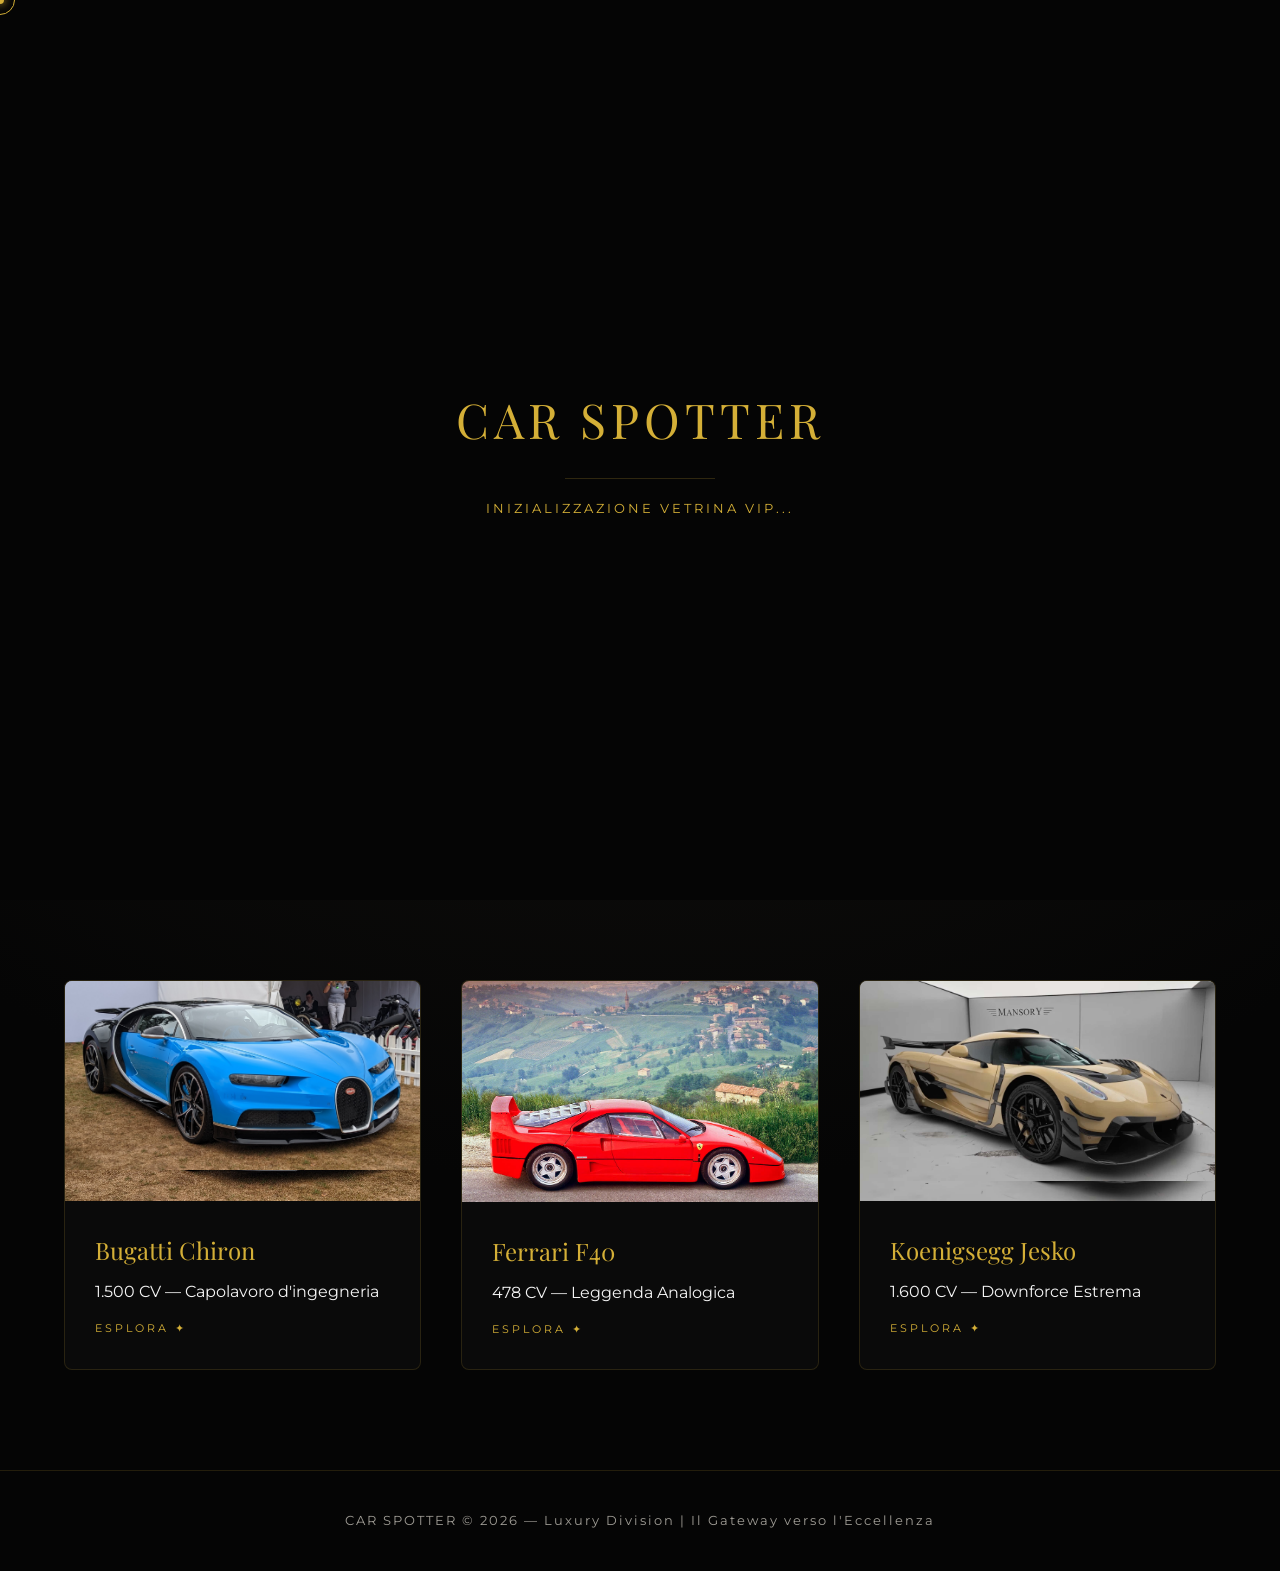
<file: index.html>
<!DOCTYPE html>
<html lang="it">
<head>
    <meta charset="UTF-8">
    <meta name="viewport" content="width=device-width, initial-scale=1.0">
    <title>Car Spotter | Hypercar Luxury Marketplace Italia</title>
    <link href="https://fonts.googleapis.com/css2?family=Montserrat:wght@300;400;600&family=Playfair+Display:ital,wght@0,400;0,700;1,400&display=swap" rel="stylesheet">
    <link rel="stylesheet" href="style.css">
</head>
<body>
    <div class="custom-cursor"></div>
    <div class="cursor-trail"></div>

    <div id="loader">
        <h1 class="loader-title">CAR SPOTTER</h1>
        <div class="line-loader"></div>
        <p class="gold-tag">Inizializzazione Vetrina VIP...</p>
    </div>

    <header class="nav">
        <div class="logoBox">
            <img src="logo.jpg" alt="Car Spotter" class="luxury-logo-svg" style="width: 45px; height: 45px; border-radius: 50%;">
            <h1 class="logo-text">CAR SPOTTER</h1>
        </div>
        <nav class="nav-links">
            <a href="index.html" class="active">Showroom</a>
            <a href="inventory.html">Catalogo</a>
            <a href="configuratore.html">Configuratore</a>
            <a href="assistenza.html">Concierge</a>
        </nav>
        <div class="menu-toggle" id="mobile-menu"><span></span><span></span><span></span></div>
    </header>

    <section class="hero">
        <div class="overlay"></div>
        <div class="heroText reveal">
            <span class="gold-tag">L'Eccellenza in Movimento</span>
            <h1>LUSSO SENZA COMPROMESSI</h1>
            <p>Esplora il Marketplace di Hypercar Più Esclusivo d'Italia</p>
        </div>
    </section>

    <!-- GRIGLIA CON IMMAGINI REALI -->
    <section class="grid reveal top-space" style="padding-top: 80px;">
        
        <!-- BUGATTI -->
        <div class="card" onclick="showDetails('bugatti')">
            <div class="car-image-container">
                <div class="car-image" style="background-image: url('bugattiesterni.jpg');">
                    <img src="bugattiesterni.jpg" alt="Bugatti Chiron" onerror="this.onerror=null;this.src='https://via.placeholder.com/1200x800?text=Immagine+non+disponibile';">
                </div>
            </div>
            <div class="cardContent">
                <h3>Bugatti Chiron</h3>
                <p>1.500 CV — Capolavoro d'ingegneria</p>
                <span class="gold-tag" style="font-size: 0.7rem; margin-top: 15px; display: block;">Esplora ✦</span>
            </div>
        </div>

        <!-- FERRARI -->
        <div class="card" onclick="showDetails('ferrari')">
            <div class="car-image-container">
                <div class="car-image" style="background-image: url('f40esterno.jpg');">
                    <img src="f40esterno.jpg" alt="Ferrari F40" onerror="this.onerror=null;this.src='https://via.placeholder.com/1200x800?text=Immagine+non+disponibile';">
                </div>
            </div>
            <div class="cardContent">
                <h3>Ferrari F40</h3>
                <p>478 CV — Leggenda Analogica</p>
                <span class="gold-tag" style="font-size: 0.7rem; margin-top: 15px; display: block;">Esplora ✦</span>
            </div>
        </div>

        <!-- KOENIGSEGG -->
        <div class="card" onclick="showDetails('koenigsegg')">
            <div class="car-image-container">
                <div class="car-image" style="background-image: url('jeskoesterno.jpg');">
                    <img src="jeskoesterno.jpg" alt="Koenigsegg Jesko" onerror="this.onerror=null;this.src='https://via.placeholder.com/1200x800?text=Immagine+non+disponibile';">
                </div>
            </div>
            <div class="cardContent">
                <h3>Koenigsegg Jesko</h3>
                <p>1.600 CV — Downforce Estrema</p>
                <span class="gold-tag" style="font-size: 0.7rem; margin-top: 15px; display: block;">Esplora ✦</span>
            </div>
        </div>

    </section>

    <!-- MODALE -->
    <div id="carModal" class="modal">
        <div class="modalContent glass-panel" style="max-width: 600px; text-align: center;">
            <button class="closeModal" onclick="closeModal()">×</button>
            <div id="carDetailsContent"></div>
        </div>
    </div>

    <footer><p>CAR SPOTTER © 2026 — Luxury Division | Il Gateway verso l'Eccellenza</p></footer>

    <script src="script.js"></script>
</body>
</html>
</file>
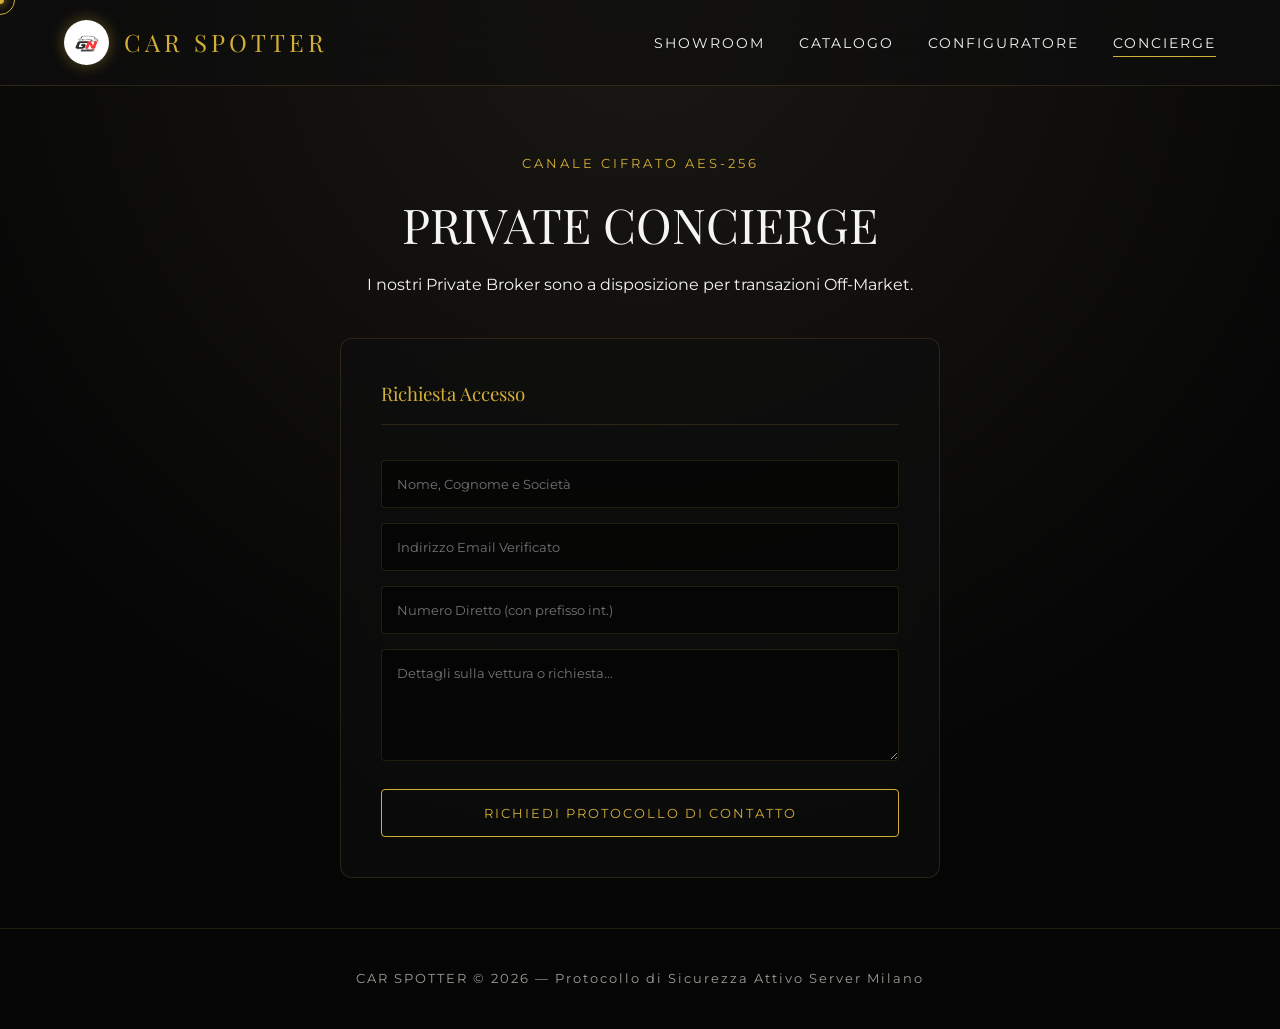
<file: assistenza.html>
<!DOCTYPE html>
<html lang="it">
<head>
    <meta charset="UTF-8">
    <meta name="viewport" content="width=device-width, initial-scale=1.0">
    <title>Car Spotter | VIP Concierge</title>
    <link href="https://fonts.googleapis.com/css2?family=Montserrat:wght@300;400;600&family=Playfair+Display:ital,wght@0,400;0,700;1,400&display=swap" rel="stylesheet">
    <link rel="stylesheet" href="style.css">
</head>
<body>
    <div class="custom-cursor"></div><div class="cursor-trail"></div>

    <header class="nav">
        <div class="logoBox">
            <img src="logo.jpg" alt="Car Spotter" class="luxury-logo-svg" style="width: 45px; height: 45px; border-radius: 50%;">
            <h1 class="logo-text">CAR SPOTTER</h1>
        </div>
        <nav class="nav-links">
            <a href="index.html">Showroom</a>
            <a href="inventory.html">Catalogo</a>
            <a href="configuratore.html">Configuratore</a>
            <a href="assistenza.html" class="active">Concierge</a>
        </nav>
        <div class="menu-toggle" id="mobile-menu"><span></span><span></span><span></span></div>
    </header>

    <section class="top-space reveal">
        <span class="gold-tag">Canale Cifrato AES-256</span>
        <h2 style="font-size: 3rem; margin: 10px 0;">PRIVATE CONCIERGE</h2>
        <p>I nostri Private Broker sono a disposizione per transazioni Off-Market.</p>
    </section>

    <section class="reveal">
        <div class="form-container glass-panel">
            <h3 style="color: var(--gold); border-bottom: 1px solid var(--glass-border); padding-bottom: 15px; margin-bottom: 20px;">Richiesta Accesso</h3>
            <form action="https://formspree.io/f/mlgvpkzy" method="POST">
                <input type="text" name="name" placeholder="Nome, Cognome e Società" required>
                <input type="email" name="email" placeholder="Indirizzo Email Verificato" required>
                <input type="tel" name="phone" placeholder="Numero Diretto (con prefisso int.)" required>
                <textarea name="message" rows="5" placeholder="Dettagli sulla vettura o richiesta..." required></textarea>
                <button type="submit" class="gold-btn">Richiedi Protocollo di Contatto</button>
            </form>
        </div>
    </section>

    <footer><p>CAR SPOTTER © 2026 — Protocollo di Sicurezza Attivo Server Milano</p></footer>

    <script src="script.js"></script>
</body>
</html>
</file>
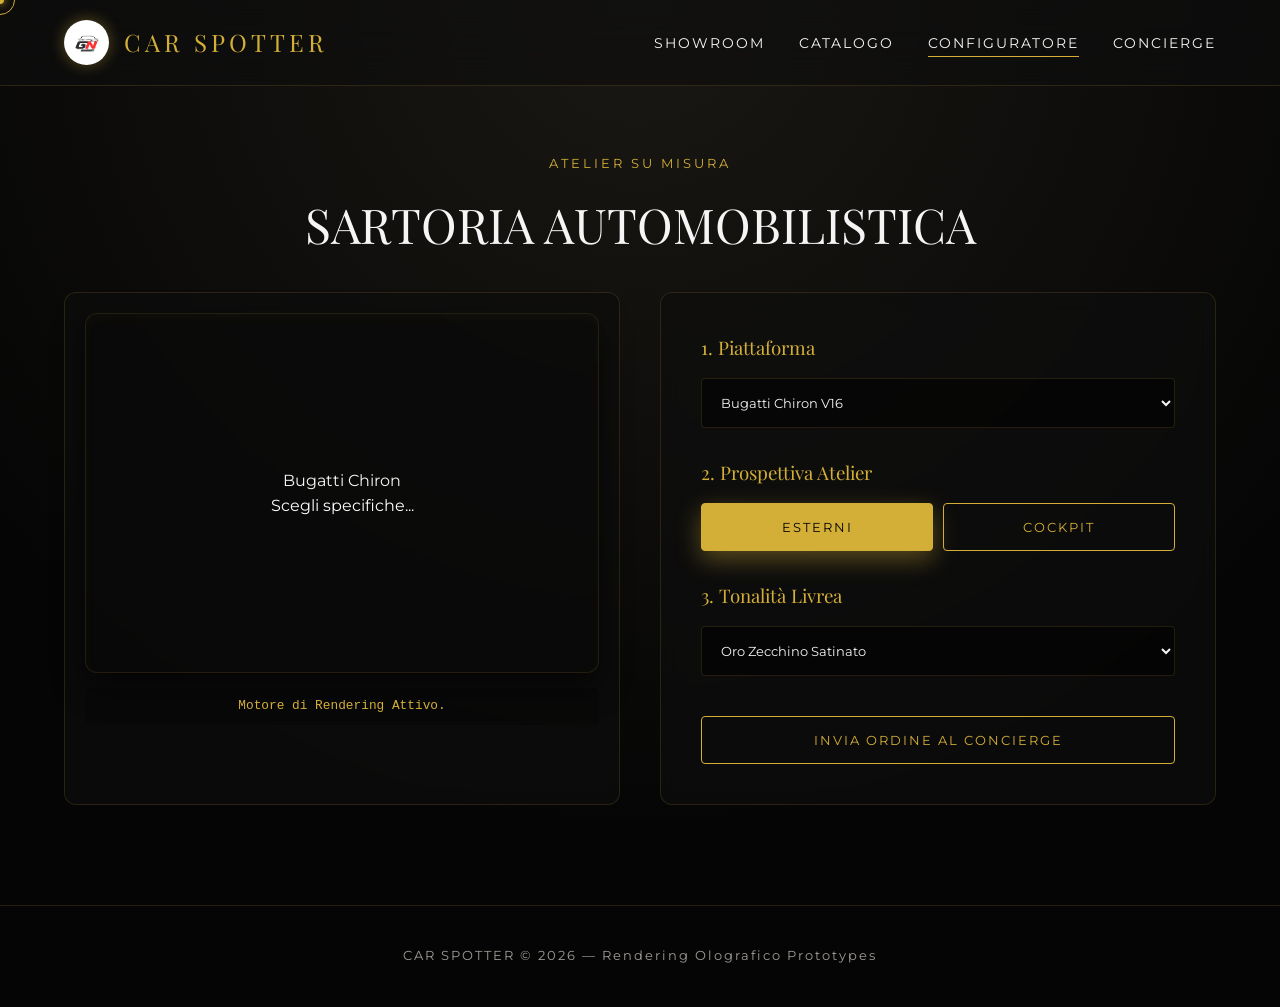
<file: configuratore.html>
<!DOCTYPE html>
<html lang="it">
<head>
    <meta charset="UTF-8">
    <meta name="viewport" content="width=device-width, initial-scale=1.0">
    <title>Car Spotter | Atelier Configurator</title>
    <link href="https://fonts.googleapis.com/css2?family=Montserrat:wght@300;400;600&family=Playfair+Display:ital,wght@0,400;0,700;1,400&display=swap" rel="stylesheet">
    <link rel="stylesheet" href="style.css">
</head>
<body>
    <div class="custom-cursor"></div><div class="cursor-trail"></div>

    <header class="nav">
        <div class="logoBox">
            <img src="logo.jpg" alt="Car Spotter" class="luxury-logo-svg" style="width: 45px; height: 45px; border-radius: 50%;">
            <h1 class="logo-text">CAR SPOTTER</h1>
        </div>
        <nav class="nav-links">
            <a href="index.html">Showroom</a>
            <a href="inventory.html">Catalogo</a>
            <a href="configuratore.html" class="active">Configuratore</a>
            <a href="assistenza.html">Concierge</a>
        </nav>
        <div class="menu-toggle" id="mobile-menu"><span></span><span></span><span></span></div>
    </header>

    <section class="top-space reveal">
        <span class="gold-tag">Atelier Su Misura</span>
        <h2 style="font-size: 3rem; margin: 10px 0;">SARTORIA AUTOMOBILISTICA</h2>
    </section>

    <div class="grid reveal" style="padding-top: 20px;">
        <div class="glass-panel" style="padding: 20px; text-align: center;">
            <div id="visualCarFrame">
                Bugatti Chiron<br><span style="font-size: 1rem; color: #fff;">Scegli specifiche...</span>
            </div>
            <div id="specLog" style="margin-top: 15px; font-size: 0.8rem; color: var(--gold); font-family: monospace;">
                Motore di Rendering Attivo.
            </div>
        </div>

        <div class="glass-panel" style="padding: 40px;">
            <h3 style="color: var(--gold);">1. Piattaforma</h3>
            <select id="model" onchange="updateConfigurator()">
                <option value="bugatti">Bugatti Chiron V16</option>
                <option value="f40">Ferrari F40 Restomod</option>
                <option value="jesko">Koenigsegg Jesko Absolut</option>
            </select>

            <h3 style="color: var(--gold); margin-top: 30px;">2. Prospettiva Atelier</h3>
            <div style="display: flex; gap: 10px; margin-top: 15px;">
                <button id="btn-esterno" class="gold-btn active" onclick="setView('esterno')" style="margin-top: 0;">Esterni</button>
                <button id="btn-interno" class="gold-btn" onclick="setView('interno')" style="margin-top: 0;">Cockpit</button>
            </div>

            <h3 style="color: var(--gold); margin-top: 30px;">3. Tonalità Livrea</h3>
            <select id="color" onchange="updateConfigurator()">
                <option value="oro">Oro Zecchino Satinato</option>
                <option value="carbonio">Carbonio a Vista Liquido</option>
                <option value="nero">Nero Ossidiana</option>
            </select>
            
            <button class="gold-btn magnetic-btn" onclick="salvaConfigurazione()" style="margin-top: 40px;">Invia Ordine al Concierge</button>
        </div>
    </div>

    <footer><p>CAR SPOTTER © 2026 — Rendering Olografico Prototypes</p></footer>

    <script src="script.js"></script>
</body>
</html>
</file>
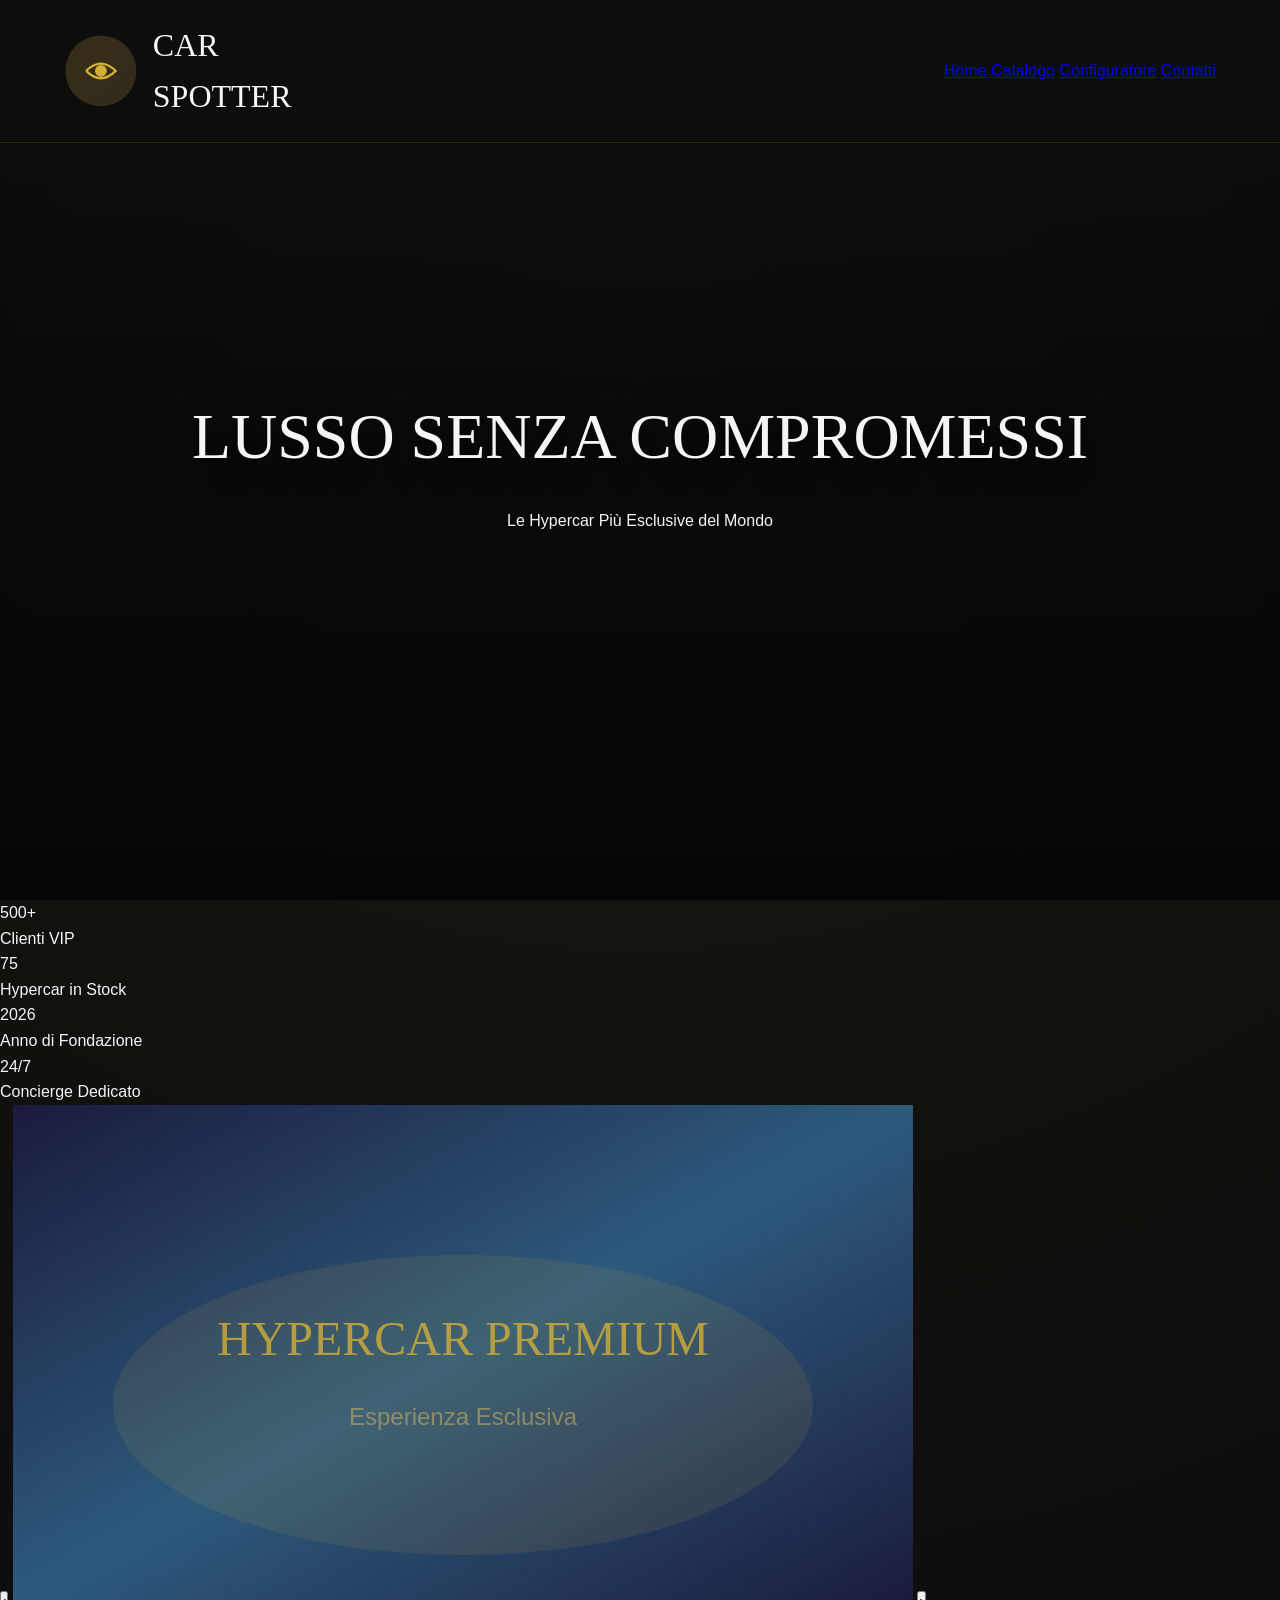
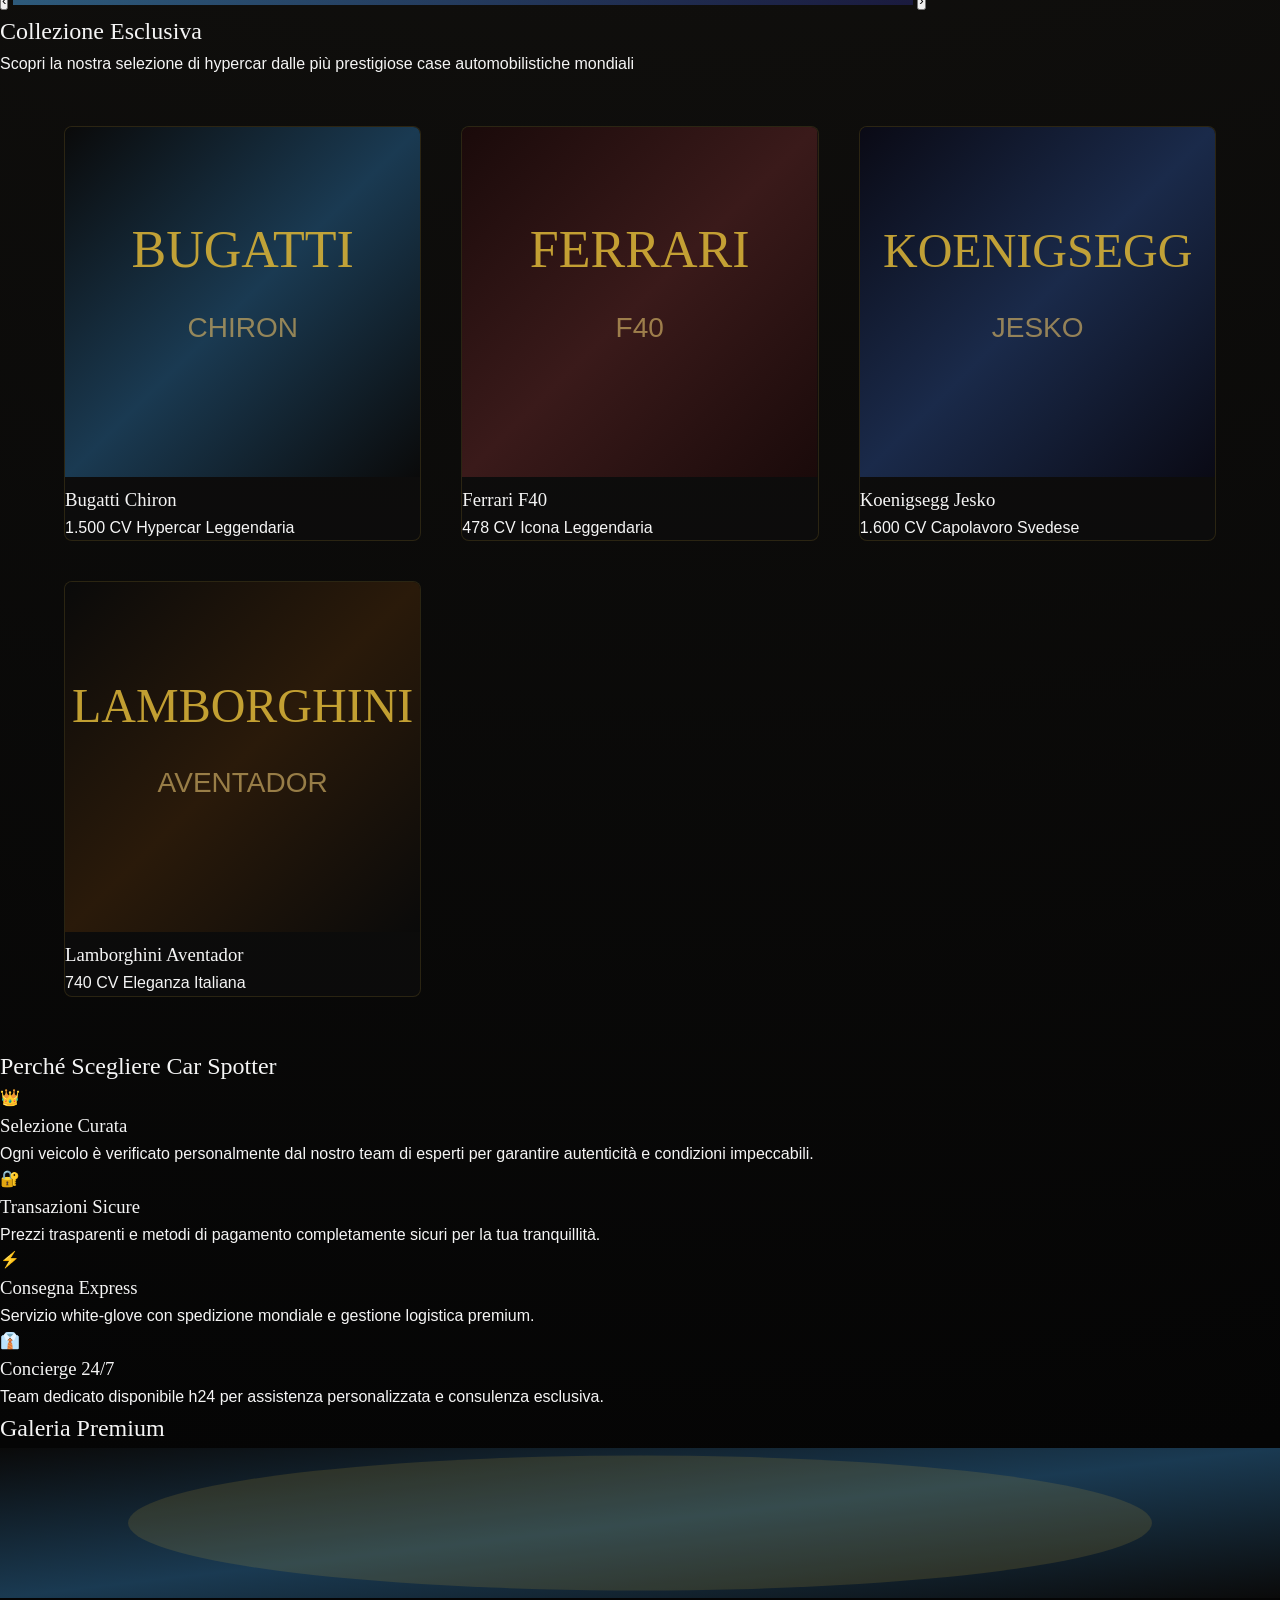
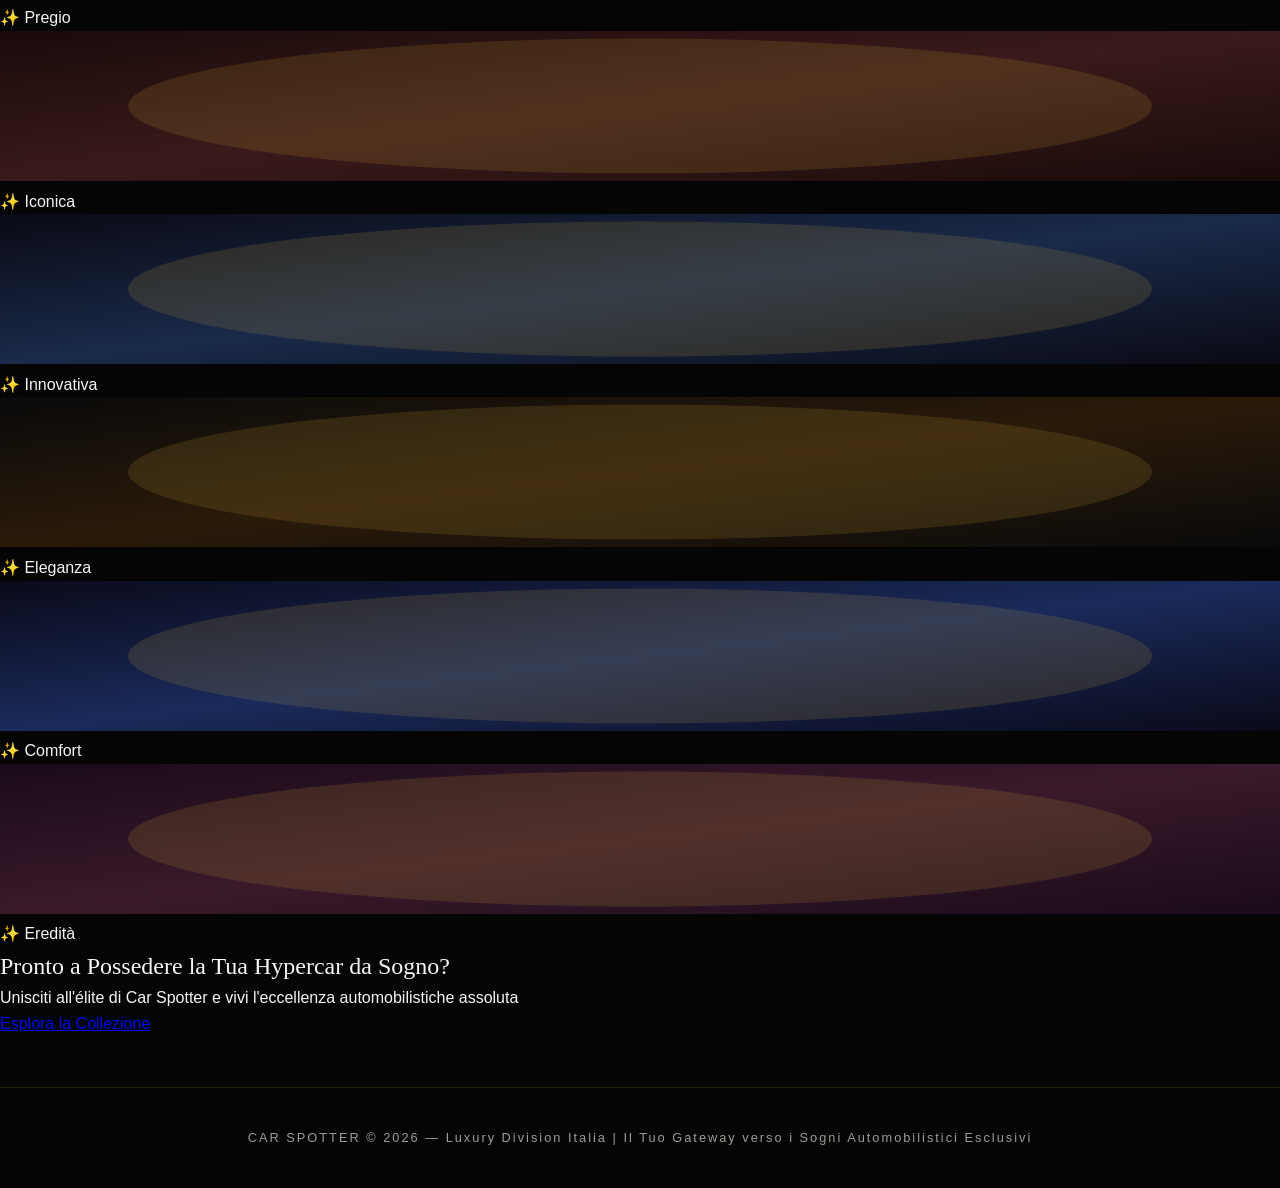
<file: index-vip.html>
<!DOCTYPE html>
<html lang="it">
<head>
  <meta charset="UTF-8">
  <meta name="viewport" content="width=device-width, initial-scale=1.0">
  <title>Car Spotter | Hypercar Luxury Marketplace Italia</title>
  <link rel="stylesheet" href="style.css">
</head>

<body>

<header class="nav">
  <div class="logoBox">
    <svg class="logo" viewBox="0 0 100 100" xmlns="http://www.w3.org/2000/svg">
      <defs>
        <linearGradient id="logoGradient" x1="0%" y1="0%" x2="100%" y2="100%">
          <stop offset="0%" style="stop-color:#d4af37;stop-opacity:1" />
          <stop offset="100%" style="stop-color:#c9a961;stop-opacity:1" />
        </linearGradient>
      </defs>
      <circle cx="50" cy="50" r="48" fill="url(#logoGradient)" opacity="0.2"/>
      <path d="M 30 50 Q 50 30 70 50 Q 50 70 30 50" stroke="#d4af37" stroke-width="3" fill="none"/>
      <circle cx="50" cy="50" r="8" fill="#d4af37"/>
    </svg>
    <h1>CAR SPOTTER</h1>
  </div>
  <nav>
    <a href="index.html">Home</a>
    <a href="inventory.html">Catalogo</a>
    <a href="configuratore.html">Configuratore</a>
    <a href="assistenza.html">Contatti</a>
  </nav>
</header>

<section class="hero">
  <div class="overlay"></div>
  <div class="heroText">
    <h1>LUSSO SENZA COMPROMESSI</h1>
    <p>Le Hypercar Più Esclusive del Mondo</p>
  </div>
</section>

<section class="statsSection">
  <div class="statBox">
    <div class="statNumber">500+</div>
    <div class="statLabel">Clienti VIP</div>
  </div>
  <div class="statBox">
    <div class="statNumber">75</div>
    <div class="statLabel">Hypercar in Stock</div>
  </div>
  <div class="statBox">
    <div class="statNumber">2026</div>
    <div class="statLabel">Anno di Fondazione</div>
  </div>
  <div class="statBox">
    <div class="statNumber">24/7</div>
    <div class="statLabel">Concierge Dedicato</div>
  </div>
</section>

<section class="sliderSection">
  <button onclick="prev()">‹</button>
  <svg class="slider" width="900" height="500" xmlns="http://www.w3.org/2000/svg">
    <defs>
      <linearGradient id="carGradient" x1="0%" y1="0%" x2="100%" y2="100%">
        <stop offset="0%" style="stop-color:#1a1a3e;stop-opacity:1" />
        <stop offset="50%" style="stop-color:#2d5a7b;stop-opacity:1" />
        <stop offset="100%" style="stop-color:#1a1a3e;stop-opacity:1" />
      </linearGradient>
    </defs>
    <rect width="900" height="500" fill="url(#carGradient)"/>
    <ellipse cx="450" cy="300" rx="350" ry="150" fill="#d4af37" opacity="0.1"/>
    <text x="450" y="250" font-family="Playfair Display, serif" font-size="48" fill="#d4af37" text-anchor="middle" opacity="0.8">HYPERCAR PREMIUM</text>
    <text x="450" y="320" font-family="Poppins, sans-serif" font-size="24" fill="#c9a961" text-anchor="middle" opacity="0.6">Esperienza Esclusiva</text>
  </svg>
  <button onclick="next()">›</button>
</section>

<section class="intro">
  <h2>Collezione Esclusiva</h2>
  <p>Scopri la nostra selezione di hypercar dalle più prestigiose case automobilistiche mondiali</p>
</section>

<section class="grid">
  <div class="card" onclick="showDetails('bugatti')">
    <svg width="100%" height="350" xmlns="http://www.w3.org/2000/svg">
      <defs>
        <linearGradient id="bugatti" x1="0%" y1="0%" x2="100%" y2="100%">
          <stop offset="0%" style="stop-color:#0a0a0a;stop-opacity:1" />
          <stop offset="50%" style="stop-color:#1a3a52;stop-opacity:1" />
          <stop offset="100%" style="stop-color:#0a0a0a;stop-opacity:1" />
        </linearGradient>
      </defs>
      <rect width="100%" height="100%" fill="url(#bugatti)"/>
      <text x="50%" y="40%" font-family="Playfair Display, serif" font-size="52" fill="#d4af37" text-anchor="middle" opacity="0.9">BUGATTI</text>
      <text x="50%" y="60%" font-family="Poppins, sans-serif" font-size="28" fill="#c9a961" text-anchor="middle" opacity="0.7">CHIRON</text>
    </svg>
    <h3>Bugatti Chiron</h3>
    <p>1.500 CV Hypercar Leggendaria</p>
  </div>

  <div class="card" onclick="showDetails('ferrari')">
    <svg width="100%" height="350" xmlns="http://www.w3.org/2000/svg">
      <defs>
        <linearGradient id="ferrari" x1="0%" y1="0%" x2="100%" y2="100%">
          <stop offset="0%" style="stop-color:#1a0a0a;stop-opacity:1" />
          <stop offset="50%" style="stop-color:#3a1a1a;stop-opacity:1" />
          <stop offset="100%" style="stop-color:#1a0a0a;stop-opacity:1" />
        </linearGradient>
      </defs>
      <rect width="100%" height="100%" fill="url(#ferrari)"/>
      <text x="50%" y="40%" font-family="Playfair Display, serif" font-size="52" fill="#d4af37" text-anchor="middle" opacity="0.9">FERRARI</text>
      <text x="50%" y="60%" font-family="Poppins, sans-serif" font-size="28" fill="#c9a961" text-anchor="middle" opacity="0.7">F40</text>
    </svg>
    <h3>Ferrari F40</h3>
    <p>478 CV Icona Leggendaria</p>
  </div>

  <div class="card" onclick="showDetails('koenigsegg')">
    <svg width="100%" height="350" xmlns="http://www.w3.org/2000/svg">
      <defs>
        <linearGradient id="koenigsegg" x1="0%" y1="0%" x2="100%" y2="100%">
          <stop offset="0%" style="stop-color:#0a0a15;stop-opacity:1" />
          <stop offset="50%" style="stop-color:#1a2a4a;stop-opacity:1" />
          <stop offset="100%" style="stop-color:#0a0a15;stop-opacity:1" />
        </linearGradient>
      </defs>
      <rect width="100%" height="100%" fill="url(#koenigsegg)"/>
      <text x="50%" y="40%" font-family="Playfair Display, serif" font-size="48" fill="#d4af37" text-anchor="middle" opacity="0.9">KOENIGSEGG</text>
      <text x="50%" y="60%" font-family="Poppins, sans-serif" font-size="28" fill="#c9a961" text-anchor="middle" opacity="0.7">JESKO</text>
    </svg>
    <h3>Koenigsegg Jesko</h3>
    <p>1.600 CV Capolavoro Svedese</p>
  </div>

  <div class="card" onclick="showDetails('lamborghini')">
    <svg width="100%" height="350" xmlns="http://www.w3.org/2000/svg">
      <defs>
        <linearGradient id="lamborghini" x1="0%" y1="0%" x2="100%" y2="100%">
          <stop offset="0%" style="stop-color:#0a0a0a;stop-opacity:1" />
          <stop offset="50%" style="stop-color:#2a1a0a;stop-opacity:1" />
          <stop offset="100%" style="stop-color:#0a0a0a;stop-opacity:1" />
        </linearGradient>
      </defs>
      <rect width="100%" height="100%" fill="url(#lamborghini)"/>
      <text x="50%" y="40%" font-family="Playfair Display, serif" font-size="48" fill="#d4af37" text-anchor="middle" opacity="0.9">LAMBORGHINI</text>
      <text x="50%" y="60%" font-family="Poppins, sans-serif" font-size="28" fill="#c9a961" text-anchor="middle" opacity="0.7">AVENTADOR</text>
    </svg>
    <h3>Lamborghini Aventador</h3>
    <p>740 CV Eleganza Italiana</p>
  </div>
</section>

<section class="whySection">
  <h2>Perché Scegliere Car Spotter</h2>
  <div class="whyGrid">
    <div class="whyCard">
      <div class="whyIcon">👑</div>
      <h3>Selezione Curata</h3>
      <p>Ogni veicolo è verificato personalmente dal nostro team di esperti per garantire autenticità e condizioni impeccabili.</p>
    </div>
    <div class="whyCard">
      <div class="whyIcon">🔐</div>
      <h3>Transazioni Sicure</h3>
      <p>Prezzi trasparenti e metodi di pagamento completamente sicuri per la tua tranquillità.</p>
    </div>
    <div class="whyCard">
      <div class="whyIcon">⚡</div>
      <h3>Consegna Express</h3>
      <p>Servizio white-glove con spedizione mondiale e gestione logistica premium.</p>
    </div>
    <div class="whyCard">
      <div class="whyIcon">👔</div>
      <h3>Concierge 24/7</h3>
      <p>Team dedicato disponibile h24 per assistenza personalizzata e consulenza esclusiva.</p>
    </div>
  </div>
</section>

<section class="gallerySection">
  <h2>Galeria Premium</h2>
  <div class="gallery">
    <div class="galleryItem">
      <svg width="100%" height="100%" xmlns="http://www.w3.org/2000/svg" preserveAspectRatio="xMidYMid slice">
        <defs>
          <linearGradient id="g1" x1="0%" y1="0%" x2="100%" y2="100%">
            <stop offset="0%" style="stop-color:#0a0a0a;stop-opacity:1" />
            <stop offset="50%" style="stop-color:#1a3a52;stop-opacity:1" />
            <stop offset="100%" style="stop-color:#0a0a0a;stop-opacity:1" />
          </linearGradient>
        </defs>
        <rect width="100%" height="100%" fill="url(#g1)"/>
        <ellipse cx="50%" cy="50%" rx="40%" ry="45%" fill="#d4af37" opacity="0.15"/>
      </svg>
      <div class="galleryOverlay"><span>✨ Pregio</span></div>
    </div>
    <div class="galleryItem">
      <svg width="100%" height="100%" xmlns="http://www.w3.org/2000/svg" preserveAspectRatio="xMidYMid slice">
        <defs>
          <linearGradient id="g2" x1="0%" y1="0%" x2="100%" y2="100%">
            <stop offset="0%" style="stop-color:#1a0a0a;stop-opacity:1" />
            <stop offset="50%" style="stop-color:#3a1a1a;stop-opacity:1" />
            <stop offset="100%" style="stop-color:#1a0a0a;stop-opacity:1" />
          </linearGradient>
        </defs>
        <rect width="100%" height="100%" fill="url(#g2)"/>
        <ellipse cx="50%" cy="50%" rx="40%" ry="45%" fill="#d4af37" opacity="0.15"/>
      </svg>
      <div class="galleryOverlay"><span>✨ Iconica</span></div>
    </div>
    <div class="galleryItem">
      <svg width="100%" height="100%" xmlns="http://www.w3.org/2000/svg" preserveAspectRatio="xMidYMid slice">
        <defs>
          <linearGradient id="g3" x1="0%" y1="0%" x2="100%" y2="100%">
            <stop offset="0%" style="stop-color:#0a0a15;stop-opacity:1" />
            <stop offset="50%" style="stop-color:#1a2a4a;stop-opacity:1" />
            <stop offset="100%" style="stop-color:#0a0a15;stop-opacity:1" />
          </linearGradient>
        </defs>
        <rect width="100%" height="100%" fill="url(#g3)"/>
        <ellipse cx="50%" cy="50%" rx="40%" ry="45%" fill="#d4af37" opacity="0.15"/>
      </svg>
      <div class="galleryOverlay"><span>✨ Innovativa</span></div>
    </div>
    <div class="galleryItem">
      <svg width="100%" height="100%" xmlns="http://www.w3.org/2000/svg" preserveAspectRatio="xMidYMid slice">
        <defs>
          <linearGradient id="g4" x1="0%" y1="0%" x2="100%" y2="100%">
            <stop offset="0%" style="stop-color:#0a0a0a;stop-opacity:1" />
            <stop offset="50%" style="stop-color:#2a1a0a;stop-opacity:1" />
            <stop offset="100%" style="stop-color:#0a0a0a;stop-opacity:1" />
          </linearGradient>
        </defs>
        <rect width="100%" height="100%" fill="url(#g4)"/>
        <ellipse cx="50%" cy="50%" rx="40%" ry="45%" fill="#d4af37" opacity="0.15"/>
      </svg>
      <div class="galleryOverlay"><span>✨ Eleganza</span></div>
    </div>
    <div class="galleryItem">
      <svg width="100%" height="100%" xmlns="http://www.w3.org/2000/svg" preserveAspectRatio="xMidYMid slice">
        <defs>
          <linearGradient id="g5" x1="0%" y1="0%" x2="100%" y2="100%">
            <stop offset="0%" style="stop-color:#0a0a1a;stop-opacity:1" />
            <stop offset="50%" style="stop-color:#1a2a5a;stop-opacity:1" />
            <stop offset="100%" style="stop-color:#0a0a1a;stop-opacity:1" />
          </linearGradient>
        </defs>
        <rect width="100%" height="100%" fill="url(#g5)"/>
        <ellipse cx="50%" cy="50%" rx="40%" ry="45%" fill="#d4af37" opacity="0.15"/>
      </svg>
      <div class="galleryOverlay"><span>✨ Comfort</span></div>
    </div>
    <div class="galleryItem">
      <svg width="100%" height="100%" xmlns="http://www.w3.org/2000/svg" preserveAspectRatio="xMidYMid slice">
        <defs>
          <linearGradient id="g6" x1="0%" y1="0%" x2="100%" y2="100%">
            <stop offset="0%" style="stop-color:#1a0a1a;stop-opacity:1" />
            <stop offset="50%" style="stop-color:#3a1a2a;stop-opacity:1" />
            <stop offset="100%" style="stop-color:#1a0a1a;stop-opacity:1" />
          </linearGradient>
        </defs>
        <rect width="100%" height="100%" fill="url(#g6)"/>
        <ellipse cx="50%" cy="50%" rx="40%" ry="45%" fill="#d4af37" opacity="0.15"/>
      </svg>
      <div class="galleryOverlay"><span>✨ Eredità</span></div>
    </div>
  </div>
</section>

<section class="ctaSection">
  <h2>Pronto a Possedere la Tua Hypercar da Sogno?</h2>
  <p>Unisciti all'élite di Car Spotter e vivi l'eccellenza automobilistiche assoluta</p>
  <a href="inventory.html" class="ctaBtn">Esplora la Collezione</a>
</section>

<div id="carModal" class="modal">
  <div class="modalContent">
    <button class="closeModal" onclick="closeModal()">×</button>
    <div class="carDetails" id="carDetailsContent"></div>
  </div>
</div>

<footer>
  <p>CAR SPOTTER © 2026 — Luxury Division Italia | Il Tuo Gateway verso i Sogni Automobilistici Esclusivi</p>
</footer>

<script src="script.js"></script>
</body>
</html>
</file>
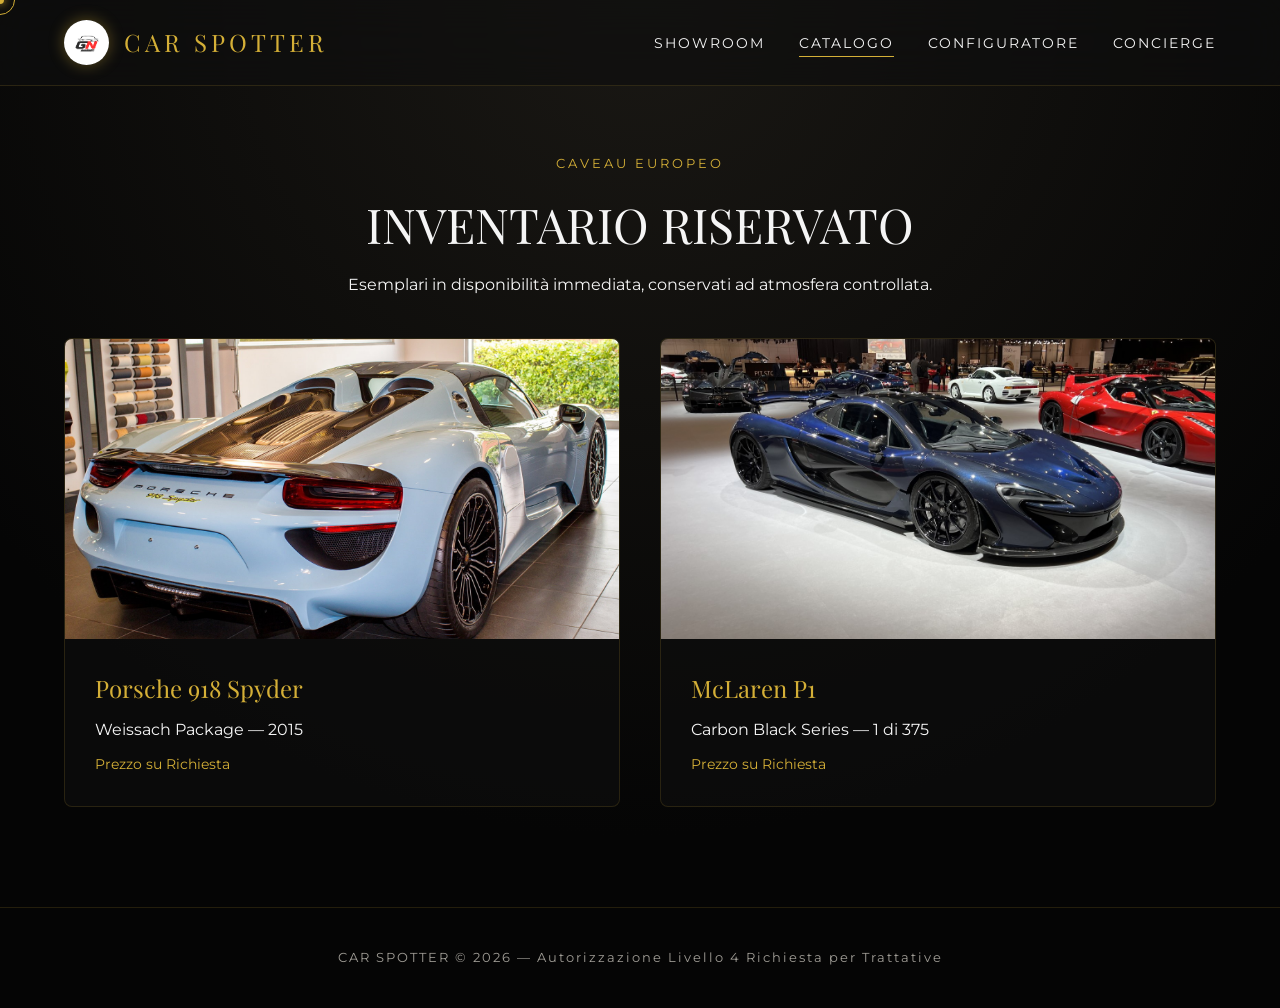
<file: inventory.html>
<!DOCTYPE html>
<html lang="it">
<head>
    <meta charset="UTF-8">
    <meta name="viewport" content="width=device-width, initial-scale=1.0">
    <title>Car Spotter | Collezione Privata</title>
    <link href="https://fonts.googleapis.com/css2?family=Montserrat:wght@300;400;600&family=Playfair+Display:ital,wght@0,400;0,700;1,400&display=swap" rel="stylesheet">
    <link rel="stylesheet" href="style.css">
</head>
<body>
    <div class="custom-cursor"></div><div class="cursor-trail"></div>

    <header class="nav">
        <div class="logoBox">
            <img src="logo.jpg" alt="Car Spotter" class="luxury-logo-svg" style="width: 45px; height: 45px; border-radius: 50%;">
            <h1 class="logo-text">CAR SPOTTER</h1>
        </div>
        <nav class="nav-links">
            <a href="index.html">Showroom</a>
            <a href="inventory.html" class="active">Catalogo</a>
            <a href="configuratore.html">Configuratore</a>
            <a href="assistenza.html">Concierge</a>
        </nav>
        <div class="menu-toggle" id="mobile-menu"><span></span><span></span><span></span></div>
    </header>

    <section class="top-space reveal">
        <span class="gold-tag">Caveau Europeo</span>
        <h2 style="font-size: 3rem; margin: 10px 0;">INVENTARIO RISERVATO</h2>
        <p>Esemplari in disponibilità immediata, conservati ad atmosfera controllata.</p>
    </section>

    <!-- GRIGLIA CON LE TUE IMMAGINI -->
    <section class="grid reveal" style="padding-top: 40px;">
        
        <!-- PORSCHE 918 -->
        <div class="card">
            <div class="car-image-container" style="height: 300px;">
                <div class="car-image" style="background-image: url('spyder918esterno.jpg');">
                    <img src="spyder918esterno.jpg" alt="Porsche 918 Spyder" onerror="this.onerror=null;this.src='https://via.placeholder.com/1200x800?text=Immagine+non+disponibile';">
                </div>
            </div>
            <div class="cardContent">
                <h3>Porsche 918 Spyder</h3>
                <p>Weissach Package — 2015</p>
                <p style="color: var(--gold); font-size: 0.9rem; margin-top: 10px;">Prezzo su Richiesta</p>
            </div>
        </div>

        <!-- MCLAREN P1 -->
        <div class="card">
            <div class="car-image-container" style="height: 300px;">
                <div class="car-image" style="background-image: url('mclarenesterno.jpg');">
                    <img src="mclarenesterno.jpg" alt="McLaren P1" onerror="this.onerror=null;this.src='https://via.placeholder.com/1200x800?text=Immagine+non+disponibile';">
                </div>
            </div>
            <div class="cardContent">
                <h3>McLaren P1</h3>
                <p>Carbon Black Series — 1 di 375</p>
                <p style="color: var(--gold); font-size: 0.9rem; margin-top: 10px;">Prezzo su Richiesta</p>
            </div>
        </div>

    </section>

    <footer><p>CAR SPOTTER © 2026 — Autorizzazione Livello 4 Richiesta per Trattative</p></footer>

    <script src="script.js"></script>
</body>
</html>
</file>
<file: style.css>
/* ROOT & VARIABILI TECNOLOGICHE */
:root {
    --bg-dark: #050505;
    --gold: #d4af37;
    --gold-glow: rgba(212, 175, 55, 0.4);
    --text-main: #f5f5f5;
    --text-muted: #a09d96;
    --glass-bg: rgba(15, 15, 15, 0.65);
    --glass-border: rgba(212, 175, 55, 0.15);
    --transition: all 0.4s cubic-bezier(0.25, 1, 0.5, 1);
}

* {
    margin: 0;
    padding: 0;
    box-sizing: border-box;
    cursor: none; /* Nasconde il cursore di default per quello custom */
}

body {
    background-color: var(--bg-dark);
    background-image: radial-gradient(circle at 50% 0%, #1a1814 0%, var(--bg-dark) 70%);
    color: var(--text-main);
    font-family: 'Montserrat', sans-serif;
    line-height: 1.6;
    overflow-x: hidden;
    scroll-behavior: smooth;
}

h1, h2, h3, .logo-text {
    font-family: 'Playfair Display', serif;
    font-weight: 400;
}

/* CURSORE PERSONALIZZATO */
.custom-cursor {
    position: fixed; width: 8px; height: 8px; background: var(--gold);
    border-radius: 50%; pointer-events: none; z-index: 9999;
    transform: translate(-50%, -50%); box-shadow: 0 0 10px var(--gold);
    transition: width 0.2s, height 0.2s;
}
.cursor-trail {
    position: fixed; width: 30px; height: 30px; border: 1px solid var(--gold);
    border-radius: 50%; pointer-events: none; z-index: 9998;
    transform: translate(-50%, -50%); transition: 0.1s linear;
}

/* LOADER INIZIALE */
#loader {
    position: fixed; top: 0; left: 0; width: 100%; height: 100vh;
    background: var(--bg-dark); display: flex; flex-direction: column;
    justify-content: center; align-items: center; z-index: 3000;
    transition: opacity 0.5s ease;
}
.loader-title { font-size: 3rem; color: var(--gold); letter-spacing: 5px; }
.line-loader { width: 150px; height: 1px; background: rgba(212, 175, 55, 0.2); margin: 20px 0; position: relative; overflow: hidden; }
.line-loader::after { content: ''; position: absolute; width: 50px; height: 100%; background: var(--gold); left: -50px; animation: loading 1.5s infinite; }
@keyframes loading { 0% { left: -50px; } 100% { left: 150px; } }

/* NAVBAR GLASSMORPHISM */
.nav {
    position: fixed; top: 0; width: 100%; padding: 20px 5%;
    display: flex; justify-content: space-between; align-items: center;
    background: var(--glass-bg); backdrop-filter: blur(20px); -webkit-backdrop-filter: blur(20px);
    border-bottom: 1px solid var(--glass-border); z-index: 1000;
}
.logoBox { display: flex; align-items: center; gap: 15px; }
.luxury-logo-svg { border-radius: 50%; box-shadow: 0 0 15px var(--gold-glow); }
.logo-text { font-size: 1.5rem; letter-spacing: 4px; color: var(--gold); }
.nav-links a {
    color: var(--text-main); text-decoration: none; margin-left: 30px;
    font-size: 0.9rem; text-transform: uppercase; letter-spacing: 2px; position: relative;
}
.nav-links a::after { content: ''; position: absolute; width: 0; height: 1px; background: var(--gold); bottom: -5px; left: 0; transition: var(--transition); }
.nav-links a:hover::after, .nav-links a.active::after { width: 100%; }

/* MENU MOBILE */
.menu-toggle { display: none; flex-direction: column; gap: 5px; z-index: 1001; }
.menu-toggle span { width: 25px; height: 2px; background: var(--gold); transition: var(--transition); }

/* HERO E STRUTTURA */
.hero { height: 100vh; display: flex; flex-direction: column; justify-content: center; align-items: center; text-align: center; position: relative; background: url('https://images.unsplash.com/photo-1614200187524-dc4b892acf16?auto=format&fit=crop&q=80&w=2000') center/cover fixed; }
.hero .overlay { position: absolute; top: 0; left: 0; width: 100%; height: 100%; background: linear-gradient(to bottom, rgba(5,5,5,0.4), var(--bg-dark)); }
.heroText { position: relative; z-index: 2; }
.heroText h1 { font-size: 4rem; color: var(--text-main); margin: 20px 0; text-shadow: 0 10px 30px rgba(0,0,0,0.8); }
.gold-tag { color: var(--gold); letter-spacing: 3px; text-transform: uppercase; font-size: 0.8rem; }
.top-space { padding-top: 150px; text-align: center; }

/* PANNELLI VETRO E CARDS */
.glass-panel { background: var(--glass-bg); border: 1px solid var(--glass-border); border-radius: 12px; backdrop-filter: blur(10px); }
.grid { display: grid; grid-template-columns: repeat(auto-fit, minmax(300px, 1fr)); gap: 40px; padding: 50px 5%; max-width: 1400px; margin: auto; }
.card { background: var(--glass-bg); border: 1px solid var(--glass-border); border-radius: 8px; overflow: hidden; transition: var(--transition); }
.card:hover { transform: translateY(-10px); box-shadow: 0 15px 40px var(--gold-glow); border-color: var(--gold); }
.luxury-placeholder { height: 250px; display: flex; justify-content: center; align-items: center; color: var(--gold); font-family: 'Playfair Display'; font-size: 1.5rem; letter-spacing: 3px; border-bottom: 1px solid var(--glass-border); }
.cardContent { padding: 30px; text-align: left; }
.cardContent h3 { color: var(--gold); margin-bottom: 10px; font-size: 1.5rem; }

/* IMMAGINI AUTO: assicurarsi che le immagini coprano il contenitore e che esista un fallback <img> */
.car-image-container { width: 100%; overflow: hidden; min-height: 220px; }
.car-image { width: 100%; height: 100%; min-height: 220px; background-size: cover; background-position: center; background-repeat: no-repeat; display: block; }
.car-image img { width: 100%; height: 100%; object-fit: cover; display: block; }

/* CONFIGURATOR: limitare dimensioni immagini e contenitore */
#visualCarFrame { 
    height: 360px; max-height: 60vh; max-width: 100%; overflow: hidden; 
    display: flex; align-items: center; justify-content: center; flex-direction: column;
    border-radius: 12px;
    border: 1px solid rgba(212,175,55,0.12);
    box-shadow: 0 12px 30px rgba(0,0,0,0.6), 0 4px 12px rgba(212,175,55,0.04) inset;
    padding: 12px;
    background-color: rgba(10,10,10,0.45);
    background-image: none !important;
}
#visualCarFrame img { 
    max-width: 100%; max-height: 100%; width: auto; height: auto; 
    object-fit: contain; display: block; margin: 0 auto; border-radius: 8px;
}

/* Spec log più leggibile */
#specLog { font-family: monospace; color: var(--gold); background: rgba(0,0,0,0.25); padding: 8px 12px; border-radius: 6px; margin-top: 12px; }

/* Pulsanti vista attiva */
.gold-btn.active { background: var(--gold); color: var(--bg-dark); box-shadow: 0 8px 24px var(--gold-glow); border-color: var(--gold); }

/* Logo SVG assicurato visibile e centrato */
.luxury-logo-svg { display: block; }

/* BOTTONI E FORM */
.gold-btn { background: transparent; color: var(--gold); border: 1px solid var(--gold); padding: 15px 30px; font-family: 'Montserrat'; text-transform: uppercase; letter-spacing: 2px; border-radius: 4px; transition: var(--transition); width: 100%; display: block; margin-top: 20px; }
.gold-btn:hover { background: var(--gold); color: var(--bg-dark); box-shadow: 0 0 20px var(--gold-glow); }
.form-container { max-width: 600px; margin: 40px auto; padding: 40px; text-align: left; }
input, textarea, select { width: 100%; padding: 15px; margin-top: 15px; background: rgba(0,0,0,0.5); border: 1px solid var(--glass-border); color: var(--text-main); font-family: 'Montserrat'; border-radius: 4px; outline: none; transition: 0.3s; }
input:focus, textarea:focus, select:focus { border-color: var(--gold); box-shadow: 0 0 10px var(--gold-glow); }

/* MODALE DETTAGLI */
.modal { display: none; position: fixed; top: 0; left: 0; width: 100%; height: 100vh; background: rgba(5,5,5,0.9); backdrop-filter: blur(15px); z-index: 4000; justify-content: center; align-items: center; padding: 20px; }
.modalContent { padding: 40px; position: relative; border-color: var(--gold); box-shadow: 0 20px 50px rgba(0,0,0,0.8); }

/* ANIMAZIONI SCROLL REVEAL */
.reveal { opacity: 0; transform: translateY(40px); transition: 1s all ease; }
.reveal.active { opacity: 1; transform: translateY(0); }

/* FOOTER */
footer { text-align: center; padding: 40px; border-top: 1px solid var(--glass-border); margin-top: 50px; font-size: 0.8rem; color: var(--text-muted); letter-spacing: 2px; }

/* RESPONSIVE */
@media (max-width: 768px) {
    .menu-toggle { display: flex; }
    .nav-links { position: fixed; top: 0; right: -100%; width: 100%; height: 100vh; background: var(--bg-dark); flex-direction: column; justify-content: center; align-items: center; transition: 0.5s ease-in-out; }
    .nav-links.nav-active { right: 0; }
    .heroText h1 { font-size: 2.2rem; }
    .custom-cursor, .cursor-trail { display: none; } /* Disabilita su touch */
    * { cursor: auto; }
}
</file>
